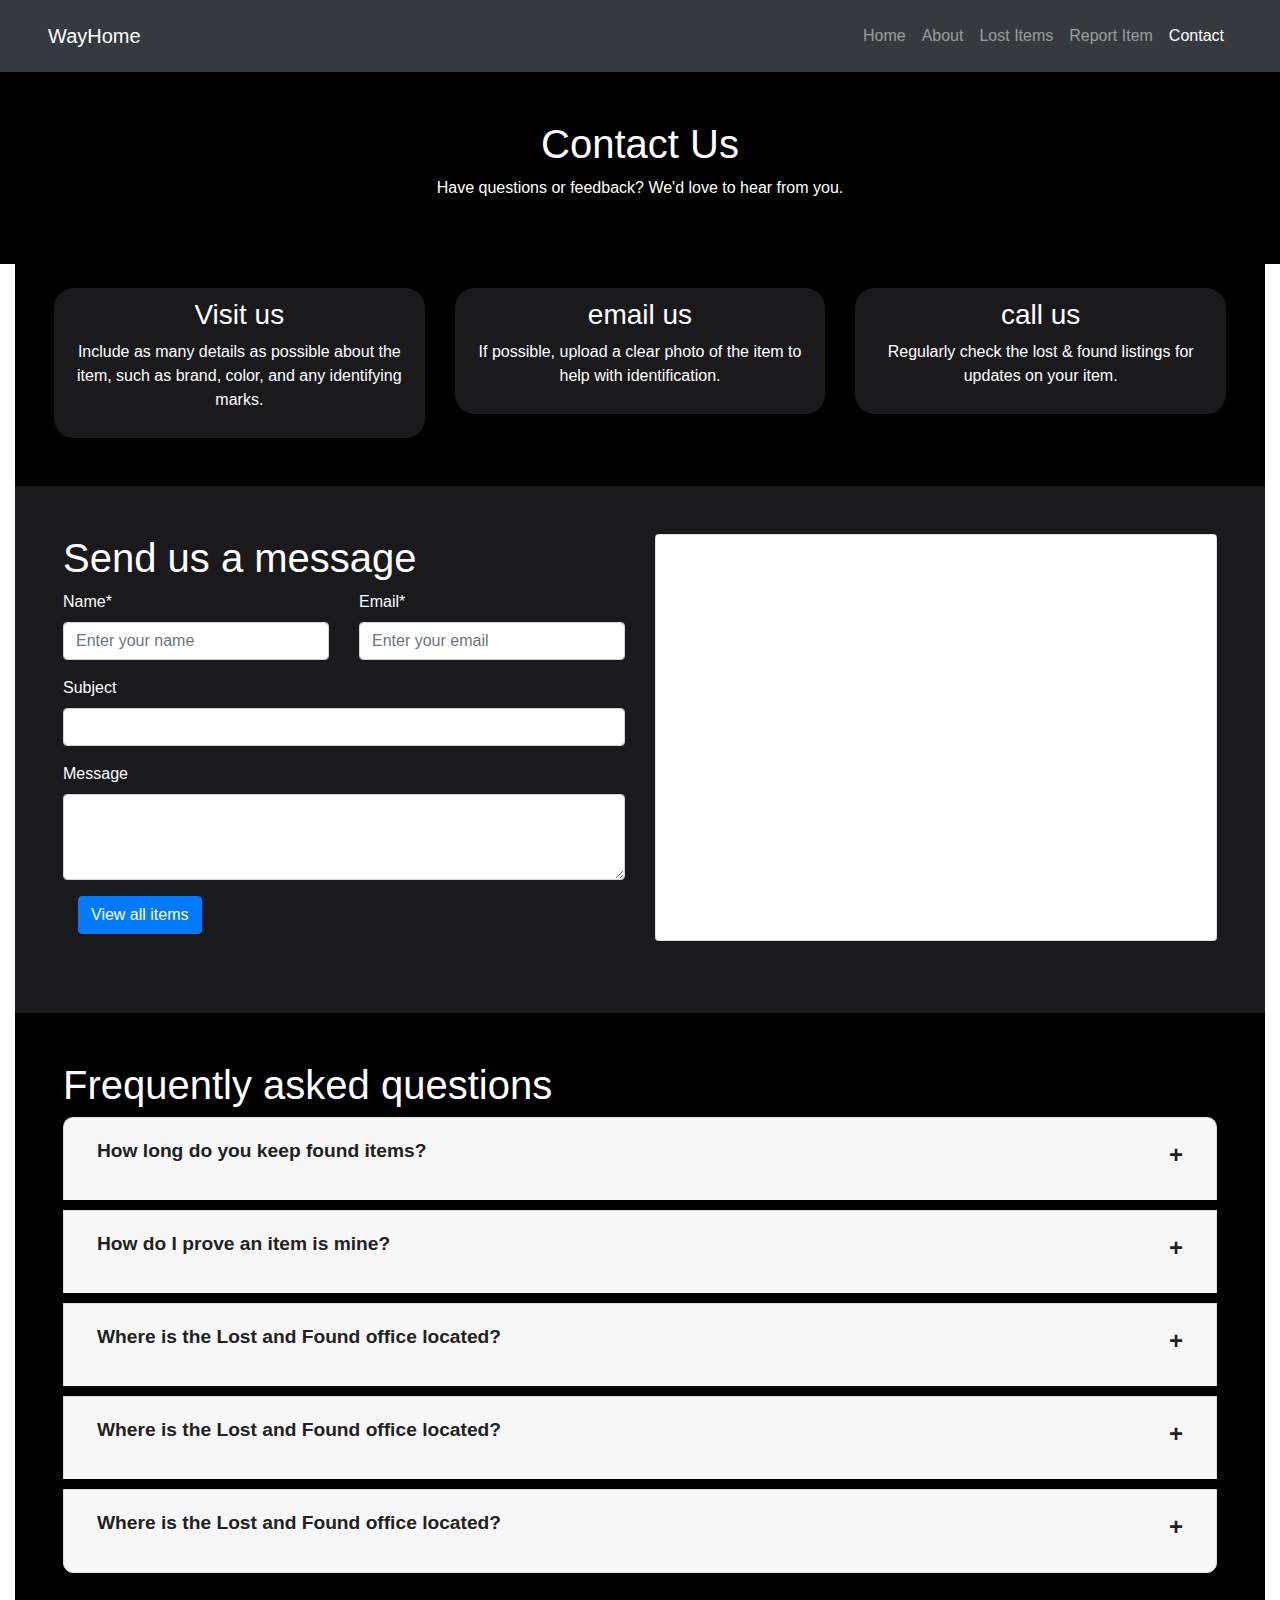
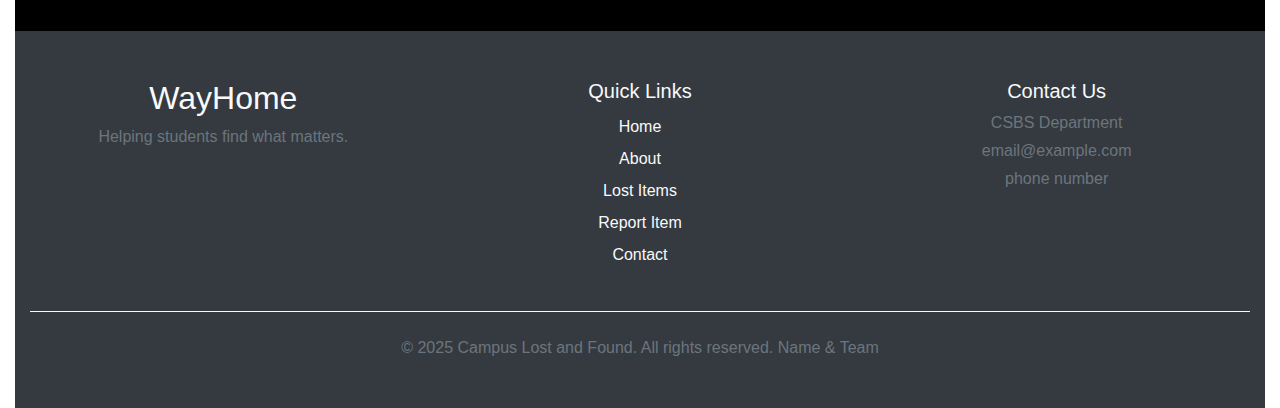
<file: contact.html>
<!DOCTYPE html>
<html lang="en">
<head>
    <link rel="stylesheet" href="styles/style.css">
    <meta charset="UTF-8">
    <meta name="viewport" content="width=device-width, initial-scale=1.0">
    <title>Way Home</title>
    <link rel="stylesheet" href="https://stackpath.bootstrapcdn.com/bootstrap/4.5.2/css/bootstrap.min.css" integrity="sha384-JcKb8q3iqJ61gNV9KGb8thSsNjpSL0n8PARn9HuZOnIxN0hoP+VmmDGMN5t9UJ0Z" crossorigin="anonymous">
    <script src="https://code.jquery.com/jquery-3.5.1.slim.min.js" integrity="sha384-DfXdz2htPH0lsSSs5nCTpuj/zy4C+OGpamoFVy38MVBnE+IbbVYUew+OrCXaRkfj" crossorigin="anonymous"></script>
    <script src="https://cdn.jsdelivr.net/npm/popper.js@1.16.1/dist/umd/popper.min.js" integrity="sha384-9/reFTGAW83EW2RDu2S0VKaIzap3H66lZH81PoYlFhbGU+6BZp6G7niu735Sk7lN" crossorigin="anonymous"></script>
    <script src="https://stackpath.bootstrapcdn.com/bootstrap/4.5.2/js/bootstrap.min.js" integrity="sha384-B4gt1jrGC7Jh4AgTPSdUtOBvfO8shuf57BaghqFfPlYxofvL8/KUEfYiJOMMV+rV" crossorigin="anonymous"></script>
</head>
<body>
    <nav class="navbar navbar-expand-lg navbar-dark bg-dark p-3 pr-5 pl-5">
        <a class="navbar-brand" href="#">WayHome</a>
        <button class="navbar-toggler" type="button" data-toggle="collapse" data-target="#navbarNav" aria-controls="navbarNav" aria-expanded="false" aria-label="Toggle navigation">
          <span class="navbar-toggler-icon"></span>
        </button>
        <div class="collapse navbar-collapse" id="navbarNav">
          <ul class="navbar-nav ml-auto">
            <li class="nav-item">
              <a class="nav-link" href="index.html">Home</a>
            </li>
            <li class="nav-item">
              <a class="nav-link" href="about.html">About</a>
            </li>
            <li class="nav-item">
              <a class="nav-link" href="lostitems.html">Lost Items</a>
            </li>
            <li class="nav-item">
              <a class="nav-link" href="reportitem.html">Report Item</a>
            </li>
            <li class="nav-item">
              <a class="nav-link active" href="contact.html">Contact</a>
            </li>
          </ul>
        </div>
      </nav>
      
    <div class="container-fluid m-0">
        <div class="row align-items-center">
        <div class="col-12 p-5 contact-us-top-section">
            <h1>Contact Us</h1>
            <p>Have questions or feedback? We'd love to hear from you.</p>
        </div>
    </div>
    <div class="container-fluid contact-section m-0">
        <div class="row text-center p-4">
        <div class="col-12 col-md-6 col-lg-4 mb-4">
            <div class="card2">
            <h3>Visit us</h3>
            <p>Include as many details as possible about the item, such as brand, color, and any identifying marks.</p>
            </div>
        </div>
        <div class="col-12 col-md-6 col-lg-4 mb-4">
            <div class="card2">
            <h3>email us</h3>
            <p>If possible, upload a clear photo of the item to help with identification.</p>
            </div>
        </div>
        <div class="col-12 col-md-6 col-lg-4 mb-4">
            <div class="card2">
            <h3>call us</h3>
            <p>Regularly check the lost & found listings for updates on your item.</p>
            </div>
        </div>
        </div>
    </div>
    <div class="container-fluid p-5 contact-us-middle-section m-0">
        <div class="row">
          <div class="col-12 col-lg-6 mb-4">
            <h1>Send us a message</h1>
            <div class="container-fluid p-0">
              <div class="row">
                <div class="form-group col-12 col-lg-6">
                  <label for="formName">Name*</label>
                  <input type="text" class="form-control" id="formName" placeholder="Enter your name">
                </div>
                <div class="form-group col-12 col-lg-6">
                  <label for="formEmail">Email*</label>
                  <input type="email" class="form-control" id="formEmail" placeholder="Enter your email">
                </div>
              </div>
              <div class="form-group">
                <label for="formSubject">Subject</label>
                <input type="text" class="form-control" id="formSubject">
              </div>
              <div class="form-group">
                <label for="formMessage">Message</label>
                <textarea class="form-control" id="formMessage" rows="3"></textarea>
              </div>
              <div class="col-12 mt-3">
                <button class="btn btn-primary">View all items</button>
              </div>
            </div>
          </div>
          <div class="col-12 col-lg-6 mb-4">
            <div class="card p-3">
              <div class="card-body">
                <h5 class="card-title">Find Us</h5>
              </div>
              <div class="embed-responsive embed-responsive-16by9">
                <iframe class="embed-responsive-item" src="https://www.google.com/maps/embed?pb=!1m18!1m12!1m3!1d3890.3052483060023!2d80.03977537454436!3d12.82354101810822!2m3!1f0!2f0!3f0!3m2!1i1024!2i768!4f13.1!3m3!1m2!1s0x3a52f712b2085c8f%3A0x6093f4e9e56b5aeb!2sUB%20Building!5e0!3m2!1sen!2sin!4v1745309239081!5m2!1sen!2sin" loading="lazy" referrerpolicy="no-referrer-when-downgrade"></iframe>
              </div>
            </div>
          </div>
        </div>
      </div>
      <div class="container-fluid p-5 freq-session m-0">
        <h1>Frequently asked questions</h1>
        <div class="accordion" id="accordionExample">
          <div class="card">
            <div class="card-header" id="headingOne">
              <h2 class="mb-2">
                <button class="btn btn-link btn-block text-left collapsed" type="button" data-toggle="collapse" data-target="#collapseOne" aria-expanded="false" aria-controls="collapseOne">
                  How long do you keep found items?
                </button>
              </h2>
            </div>
            <div id="collapseOne" class="collapse" aria-labelledby="headingOne" data-parent="#accordionExample">
              <div class="card-body">
                We keep found items for 60 days. After that period, unclaimed items are donated to charity or disposed of according to university policy.
              </div>
            </div>
          </div>
          <div class="card">
            <div class="card-header" id="headingTwo">
              <h2 class="mb-2">
                <button class="btn btn-link btn-block text-left collapsed" type="button" data-toggle="collapse" data-target="#collapseTwo" aria-expanded="false" aria-controls="collapseTwo">
                  How do I prove an item is mine?
                </button>
              </h2>
            </div>
            <div id="collapseTwo" class="collapse" aria-labelledby="headingTwo" data-parent="#accordionExample">
              <div class="card-body">
                You'll need to describe the item in detail and possibly provide proof of ownership, such as a receipt or a unique feature.
              </div>
            </div>
          </div>
          <div class="card">
            <div class="card-header" id="headingThree">
              <h2 class="mb-2">
                <button class="btn btn-link btn-block text-left collapsed" type="button" data-toggle="collapse" data-target="#collapseThree" aria-expanded="false" aria-controls="collapseThree">
                  Where is the Lost and Found office located?
                </button>
              </h2>
            </div>
            <div id="collapseThree" class="collapse" aria-labelledby="headingThree" data-parent="#accordionExample">
              <div class="card-body">
                You can find us on the ground floor near the admin block. Check our contact page for a map and working hours.
              </div>
            </div>
          </div>
          <div class="card">
            <div class="card-header" id="headingFour">
              <h2 class="mb-2">
                <button class="btn btn-link btn-block text-left collapsed" type="button"
                        data-toggle="collapse" data-target="#collapseFour"
                        aria-expanded="false" aria-controls="collapseFour">
                  Where is the Lost and Found office located?
                </button>
              </h2>
            </div>
            <div id="collapseFour" class="collapse" aria-labelledby="headingFour" data-parent="#accordionExample">
              <div class="card-body">
                You can find us on the ground floor near the admin block. Check our contact page for a map and working hours.
              </div>
            </div>
          </div>

          <div class="card">
            <div class="card-header" id="headingFive">
              <h2 class="mb-2">
                <button class="btn btn-link btn-block text-left collapsed" type="button"
                        data-toggle="collapse" data-target="#collapseFive"
                        aria-expanded="false" aria-controls="collapseFive">
                  Where is the Lost and Found office located?
                </button>
              </h2>
            </div>
            <div id="collapseFive" class="collapse" aria-labelledby="headingFive" data-parent="#accordionExample">
              <div class="card-body">
                You can find us on the ground floor near the admin block. Check our contact page for a map and working hours.
              </div>
            </div>
          </div>
      
        </div>
      </div>  
      <div class="container-fluid bg-dark text-light py-5">
        <div class="row">
    
          <div class="col-12 col-md-4 mb-4 mb-md-0 text-center text-md-start">
            <h2 class="fw-bold">WayHome</h2>
            <p class="text-muted">Helping students find what matters.</p>
          </div>
      
          <div class="col-12 col-md-4 mb-4 mb-md-0 text-center text-md-start">
            <h5 class="fw-semibold">Quick Links</h5>
            <ul class="list-unstyled">
              <li><a class="text-decoration-none text-light d-block py-1" href="index.html">Home</a></li>
              <li><a class="text-decoration-none text-light d-block py-1" href="about.html">About</a></li>
              <li><a class="text-decoration-none text-light d-block py-1" href="lostitems.html">Lost Items</a></li>
              <li><a class="text-decoration-none text-light d-block py-1" href="reportitem.html">Report Item</a></li>
              <li><a class="text-decoration-none text-light d-block py-1" href="contact.html">Contact</a></li>
            </ul>
          </div>
      
          <div class="col-12 col-md-4 text-center text-md-start">
            <h5 class="fw-semibold">Contact Us</h5>
            <p class="text-muted mb-1">CSBS Department</p>
            <p class="text-muted mb-1">email@example.com</p>
            <p class="text-muted">phone number</p>
          </div>
        </div>
      
        <hr class="border-light my-4" />
    
        <div class="text-center">
          <p class="mb-0 text-muted">© 2025 Campus Lost and Found. All rights reserved. Name & Team</p>
        </div>
      </div>  
</body>
</html>
</file>
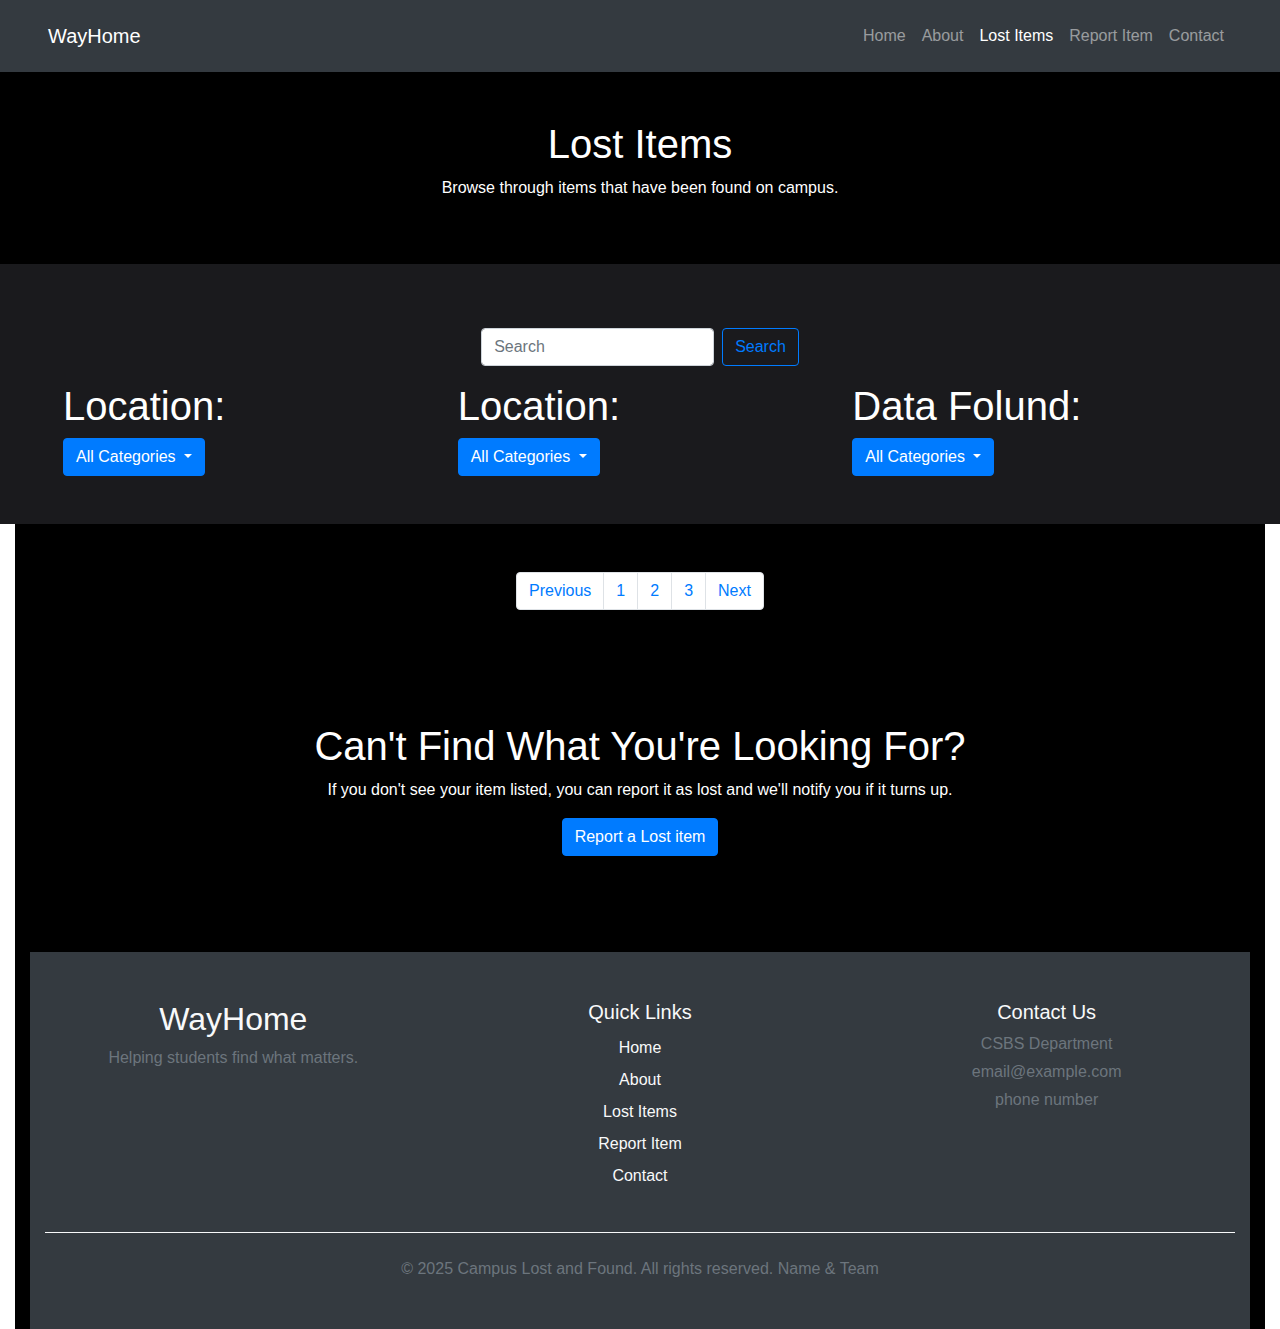
<file: lostitems.html>
<!DOCTYPE html>
<html lang="en">
<head>
    <link rel="stylesheet" href="styles/style.css">
    <meta charset="UTF-8">
    <meta name="viewport" content="width=device-width, initial-scale=1.0">
    <title>Way Home</title>
    <link
    rel="stylesheet"
    href="https://stackpath.bootstrapcdn.com/bootstrap/4.5.2/css/bootstrap.min.css"
    integrity="sha384-JcKb8q3iqJ61gNV9KGb8thSsNjpSL0n8PARn9HuZOnIxN0hoP+VmmDGMN5t9UJ0Z"
    crossorigin="anonymous"
  />

  <script
    src="https://code.jquery.com/jquery-3.5.1.slim.min.js"
    integrity="sha384-DfXdz2htPH0lsSSs5nCTpuj/zy4C+OGpamoFVy38MVBnE+IbbVYUew+OrCXaRkfj"
    crossorigin="anonymous"
  ></script>
  <script
    src="https://cdn.jsdelivr.net/npm/popper.js@1.16.1/dist/umd/popper.min.js"
    integrity="sha384-9/reFTGAW83EW2RDu2S0VKaIzap3H66lZH81PoYlFhbGU+6BZp6G7niu735Sk7lN"
    crossorigin="anonymous"
  ></script>
  <script
    src="https://stackpath.bootstrapcdn.com/bootstrap/4.5.2/js/bootstrap.min.js"
    integrity="sha384-B4gt1jrGC7Jh4AgTPSdUtOBvfO8shuf57BaghqFfPlYxofvL8/KUEfYiJOMMV+rV"
    crossorigin="anonymous"
  ></script>
</head>
<body>
    
    <nav class="navbar navbar-expand-lg navbar-dark bg-dark p-3 pr-5 pl-5">
        <a class="navbar-brand" href="#">WayHome</a>
        <button class="navbar-toggler" type="button" data-toggle="collapse" data-target="#navbarNav" aria-controls="navbarNav" aria-expanded="false" aria-label="Toggle navigation">
          <span class="navbar-toggler-icon"></span>
        </button>
        <div class="collapse navbar-collapse" id="navbarNav">
          <ul class="navbar-nav ml-auto">
            <li class="nav-item">
              <a class="nav-link" href="index.html">Home</a>
            </li>
            <li class="nav-item">
              <a class="nav-link" href="about.html">About</a>
            </li>
            <li class="nav-item">
              <a class="nav-link active" href="lostitems.html">Lost Items</a>
            </li>
            <li class="nav-item">
              <a class="nav-link" href="reportitem.html">Report Item</a>
            </li>
            <li class="nav-item">
              <a class="nav-link" href="contact.html">Contact</a>
            </li>
          </ul>
        </div>
      </nav>
      
    <div class="container-fluid">
        <div class="row align-items-center">
        <div class="col-12 p-5 report-items-top-section">
            <h1>Lost Items</h1>
            <p>Browse through items that have been found on campus.</p>
        </div>
    </div>
    <div class="container-fluid m-0 p-0" style="margin: 0; padding: 0;">
        <div class="row align-items-center">
        <div class="col-12 p-5 report-items-middle-section ">
            <div class="d-flex justify-content-center my-3">
            <form class="form-inline">
                <input class="form-control mr-2" type="search" placeholder="Search" aria-label="Search">
                <button class="btn btn-outline-primary" type="submit">Search</button>
            </form>
            </div>
            <div class="container-fluid">
            <div class="row">
                <div class="col-12 col-lg-4 col-md-6">
                <h1>Location:</h1>
                <div class="dropdown">
                    <button class="btn btn-primary dropdown-toggle" type="button" id="dropdownMenuButton" data-toggle="dropdown" aria-haspopup="true" aria-expanded="false">
                    All Categories
                    </button>
                    <div class="dropdown-menu" aria-labelledby="dropdownMenuButton">
                    <a class="dropdown-item" href="#">Electronnics</a>
                    <a class="dropdown-item" href="#">clothing</a>
                    <a class="dropdown-item" href="#">accesorry</a>
                    <a class="dropdown-item" href="#">action</a>
                    <a class="dropdown-item" href="#">action</a>
                    </div>
                </div>
                </div>
                <div class="col-12 col-lg-4 col-md-6">
                <h1>Location:</h1>
                <div class="dropdown">
                    <button class="btn btn-primary dropdown-toggle" type="button" id="dropdownMenuButton" data-toggle="dropdown" aria-haspopup="true" aria-expanded="false">
                    All Categories
                    </button>
                    <div class="dropdown-menu" aria-labelledby="dropdownMenuButton">
                    <a class="dropdown-item" href="#">Electronnics</a>
                    <a class="dropdown-item" href="#">clothing</a>
                    <a class="dropdown-item" href="#">accesorry</a>
                    <a class="dropdown-item" href="#">action</a>
                    <a class="dropdown-item" href="#">action</a>
                    </div>
                </div>
                </div>
                <div class="col-12 col-lg-4 col-md-6">
                <h1>Data Folund:</h1>
                <div class="dropdown">
                    <button class="btn btn-primary dropdown-toggle" type="button" id="dropdownMenuButton" data-toggle="dropdown" aria-haspopup="true" aria-expanded="false">
                    All Categories
                    </button>
                    <div class="dropdown-menu" aria-labelledby="dropdownMenuButton">
                    <a class="dropdown-item" href="#">Electronnics</a>
                    <a class="dropdown-item" href="#">clothing</a>
                    <a class="dropdown-item" href="#">accesorry</a>
                    <a class="dropdown-item" href="#">action</a>
                    <a class="dropdown-item" href="#">action</a>
                    </div>
                </div>
                </div>
            </div>
            </div>
        </div>
    </div>
    <div class="container-fluid Page m-0">
        <div class="row">
        <div class="col-12 p-5">
            <nav aria-label="Page navigation example">
            <ul class="pagination justify-content-center">
                <li class="page-item"><a class="page-link" href="#">Previous</a></li>
                <li class="page-item"><a class="page-link" href="#">1</a></li>
                <li class="page-item"><a class="page-link" href="#">2</a></li>
                <li class="page-item"><a class="page-link" href="#">3</a></li>
                <li class="page-item"><a class="page-link" href="#">Next</a></li>
            </ul>
            </nav>
        </div>
        </div>
    </div>
    <div class="container-fluid bottom-sections">
      <div class="row align-items-center">
        <div class="col-12 pt-5">
          <h1>Can't Find What You're Looking For?</h1>
          <p>If you don't see your item listed, you can report it as lost and we'll notify you if it turns up.</p>
        </div>
        <div class="col-12 text-center mb-5 mt-0">
          <button class="btn btn-primary"><a href="reportitem.html" class="text-white" >Report a Lost item</a></button>
        </div>
    </div>
    <div class="container-fluid bg-dark text-light py-5 mt-5">
      <div class="row">
  
        <div class="col-12 col-md-4 mb-4 mb-md-0 text-center text-md-start">
          <h2 class="fw-bold">WayHome</h2>
          <p class="text-muted">Helping students find what matters.</p>
        </div>
    
        <div class="col-12 col-md-4 mb-4 mb-md-0 text-center text-md-start">
          <h5 class="fw-semibold">Quick Links</h5>
          <ul class="list-unstyled">
            <li><a class="text-decoration-none text-light d-block py-1" href="index.html">Home</a></li>
            <li><a class="text-decoration-none text-light d-block py-1" href="about.html">About</a></li>
            <li><a class="text-decoration-none text-light d-block py-1" href="lostitems.html">Lost Items</a></li>
            <li><a class="text-decoration-none text-light d-block py-1" href="reportitem.html">Report Item</a></li>
            <li><a class="text-decoration-none text-light d-block py-1" href="contact.html">Contact</a></li>
          </ul>
        </div>
    
        <div class="col-12 col-md-4 text-center text-md-start">
          <h5 class="fw-semibold">Contact Us</h5>
          <p class="text-muted mb-1">CSBS Department</p>
          <p class="text-muted mb-1">email@example.com</p>
          <p class="text-muted">phone number</p>
        </div>
      </div>
    
      <hr class="border-light my-4" />
  
      <div class="text-center">
        <p class="mb-0 text-muted">© 2025 Campus Lost and Found. All rights reserved. Name & Team</p>
      </div>
    </div>  
</body>
</html>
</file>
<file: styles/style.css>
body, html {
    margin: 0;
    padding: 0;
    overflow-x: hidden;  
}

.home-page, .recently-found-item-section, .contact-section, .freq-session {
    background-color: black;
    color: white;
}

.how-it-works-section, .success-section, .info-section , .contact-us-middle-section{
    background-color: #1A1A1D;
    color: white;
}

.navbar {
    background-color: #1A1A1D;
    color: white;
}

.nav-link {
    color: white;
    font-size: 16px;
}

.main-heading {
    font-size: 35px;
    color: white;
}

.home-page-img {
    width: 100%;
    height: auto;
}

.how-it-works-section {
    background-color: #1A1A1D;
    margin: 0;
}

.card1 {
    background-color: black;
    padding: 10px;
    border-radius: 20px;
}

.card2 {
    background-color: #1A1A1D;
    padding: 10px;
    border-radius: 20px;
}

.carousel-inner {
    padding: 40px;
}

@media screen and (max-width: 767px) {
    .navbar-nav {
        text-align: center;
    }

    .navbar-nav .nav-link {
        font-size: 18px;
    }

    .home-page .col-12.col-lg-6 {
        text-align: center;
    }

    .home-page .col-12.col-lg-6 .main-heading {
        font-size: 28px;
    }

    .home-page .col-12.col-lg-6 .btn {
        width: 100%;
        margin: 5px 0;
    }

    .how-it-works-section, .success-section {
        height: auto;
        padding-bottom: 20px;
    }

    .how-it-works-section .cards1,
    .recently-found-item-section .cards2 {
        margin-bottom: 20px;
    }

    .carousel-inner p {
        font-size: 14px;
    }
}

.about-top-section, .report-items-top-section, .contact-us-top-section, .bottom-sections{
    background-color: black;
    color: white;
    text-align: center;
}
.about-page-img{
    height: 400px;
    width: 400px;
}
.about-middle-section, .report-items-middle-section{
    background-color: #1A1A1D;
    color: white;
}
.our-team-section, .Page{
    background-color: black;
    color:white;
}
.members{
    background-color: #1A1A1D;
    padding: 10px;
    border-radius: 20px;
}
.mem-heading{
    font-size: 28px;
}
.container-fluid.Page, .container-fluid.Page .row {
    margin: 0 !important;
    padding: 0 !important;
  }
  .accordion .btn-link {
    text-decoration: none;
    font-weight: bold;
    font-size: 1.2rem;
    color: #222;
  }
  .accordion .card {
    border-radius: 10px;
    border: 1px solid #ddd;
    margin-bottom: 10px;
  }
  .accordion .btn-link::after {
    content: '+';
    float: right;
    font-size: 1.5rem;
  }
  .accordion .btn-link[aria-expanded="true"]::after {
    content: '×';
  }
</file>
